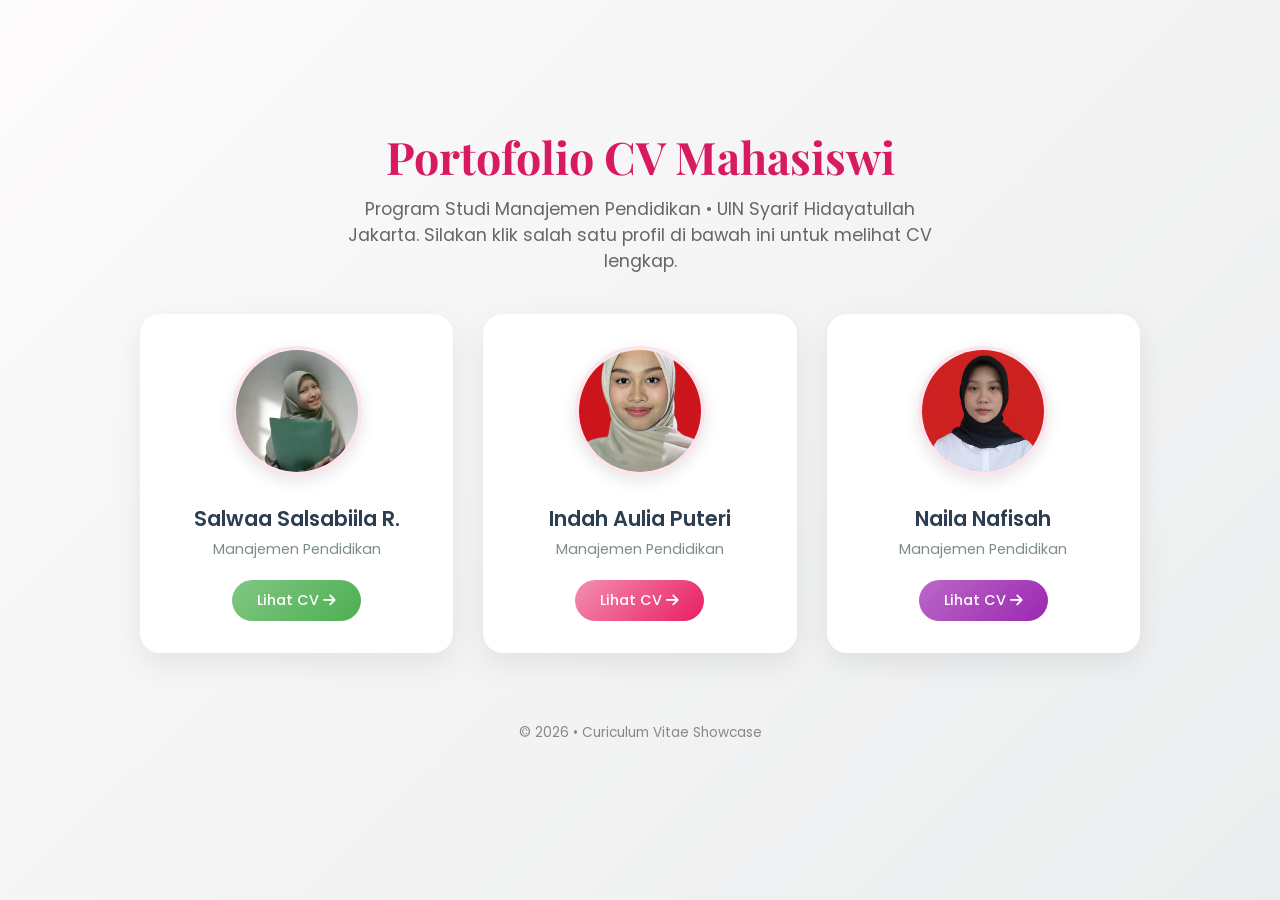
<file: index.html>
<!DOCTYPE html>
<html lang="id">
<head>
    <meta charset="UTF-8">
    <meta name="viewport" content="width=device-width, initial-scale=1.0">
    <title>Portofolio CV Mahasiswi Manajemen Pendidikan</title>
    <!-- Google Fonts & FontAwesome -->
    <link href="https://fonts.googleapis.com/css2?family=Poppins:wght@300;400;500;600;700&family=Playfair+Display:wght@600;700&display=swap" rel="stylesheet">
    <link rel="stylesheet" href="https://cdnjs.cloudflare.com/ajax/libs/font-awesome/6.4.0/css/all.min.css">
    <!-- Hubungkan ke file CSS -->
    <link rel="stylesheet" href="style.css">
</head>
<body>

    <!-- BERANDA -->
    <section id="beranda">
        <h1 class="hero-title">Portofolio CV Mahasiswi</h1>
        <p class="hero-subtitle">Program Studi Manajemen Pendidikan • UIN Syarif Hidayatullah Jakarta. Silakan klik salah satu profil di bawah ini untuk melihat CV lengkap.</p>
        
        <div class="profiles-container">
            <!-- Salwaa Card -->
            <div class="profile-card card-salwaa" onclick="showCV('salwaa')">
                <img src="images_salwaa.jpeg" alt="Salwaa Salsabiila Ramadhaani" class="profile-img" onerror="this.src='https://via.placeholder.com/130?text=Salwaa'">
                <h3 class="profile-name">Salwaa Salsabiila R.</h3>
                <p class="profile-role">Manajemen Pendidikan</p>
                <button class="btn-view">Lihat CV <i class="fas fa-arrow-right"></i></button>
            </div>

            <!-- Indah Card -->
            <div class="profile-card card-indah" onclick="showCV('indah')">
                <img src="images_indah.jpeg" alt="Indah Aulia Puteri" class="profile-img" onerror="this.src='https://via.placeholder.com/130?text=Indah'">
                <h3 class="profile-name">Indah Aulia Puteri</h3>
                <p class="profile-role">Manajemen Pendidikan</p>
                <button class="btn-view">Lihat CV <i class="fas fa-arrow-right"></i></button>
            </div>

            <!-- Naila Card -->
            <div class="profile-card card-naila" onclick="showCV('naila')">
                <img src="images_naila.jpeg" alt="Naila Nafisah" class="profile-img" onerror="this.src='https://via.placeholder.com/130?text=Naila'">
                <h3 class="profile-name">Naila Nafisah</h3>
                <p class="profile-role">Manajemen Pendidikan</p>
                <button class="btn-view">Lihat CV <i class="fas fa-arrow-right"></i></button>
            </div>
        </div>
        
        <footer style="margin-top: 40px;">&copy; 2026 • Curiculum Vitae Showcase</footer>
    </section>


    <!-- ==================== CV 1: SALWAA ==================== -->
    <section id="cv-salwaa" class="cv-section theme-salwaa">
        <button class="back-btn" onclick="goHome()"><i class="fas fa-arrow-left"></i> Kembali ke Beranda</button>
        
        <div class="cv-container">
            <div class="cv-header">
                <img src="images_salwaa.jpeg" alt="Salwaa" onerror="this.src='https://via.placeholder.com/140?text=Salwaa'">
                <div class="cv-header-info">
                    <h1>Salwaa Salsabiila Ramadhaani</h1>
                    <span class="cv-badge">Manajemen Pendidikan</span>
                </div>
            </div>
            
            <div class="cv-body">
                <div class="cv-column">
                    <h3>Kontak</h3>
                    <ul class="contact-list">
                        <li><i class="fas fa-envelope"></i> slwa.waa16@gmail.com</li>
                        <li><i class="fas fa-map-marker-alt"></i> Kutabumi, Ps. Kemis, Tangerang, Banten</li>
                        <li><i class="fas fa-phone"></i> +62 889-0609-0456</li>
                    </ul>

                    <h3>Tentang Saya</h3>
                    <p style="font-size: 0.88rem; color: #555; line-height: 1.6;">
                        Mahasiswa Manajemen Pendidikan semester 3 di UIN Syarif Hidayatullah Jakarta yang aktif dalam kegiatan sosial dan proyek sukarelawan (volunteer). Memiliki kemampuan adaptasi cepat, komunikasi baik, serta antusias tinggi untuk mempelajari hal baru.
                    </p>

                    <h3>Keahlian</h3>
                    <ul class="cv-list">
                        <li>Manajemen Waktu & Perencanaan</li>
                        <li>Komunikasi yang Baik</li>
                        <li>Kerja Tim & Kepemimpinan</li>
                        <li>Event Coordination</li>
                        <li>Basic Editing</li>
                    </ul>

                    <h3>Prestasi</h3>
                    <ul class="cv-list">
                        <li>Juara 1 Fashion Show Kab. Tangerang</li>
                        <li>Juara 2 Cerdas Cermat SD</li>
                        <li>Juara 2 Tari Saman Kab. Tasikmalaya</li>
                    </ul>
                </div>

                <div class="cv-column">
                    <h3>Pendidikan</h3>
                    <div class="cv-item">
                        <h4>UIN Syarif Hidayatullah Jakarta</h4>
                        <span>2025 – sekarang</span>
                    </div>
                    <div class="cv-item">
                        <h4>SMA IT Ummul Quro</h4>
                        <span>2022 – 2025</span>
                    </div>
                    <div class="cv-item">
                        <h4>SMP IT Al-Qudwah</h4>
                        <span>2019 – 2022</span>
                    </div>
                    <div class="cv-item">
                        <h4>MIS Sabilussalam</h4>
                        <span>2013 – 2019</span>
                    </div>
                    <div class="cv-item">
                        <h4>R.A Mufidah</h4>
                        <span>2011 – 2013</span>
                    </div>

                    <h3>Pengalaman Organisasi & Kepanitiaan</h3>
                    <ul class="cv-list">
                        <li>Sekretaris (2024/2025)</li>
                        <li>Ketua Klub Memanah (2023) & Anggota Aktif (2019–2021)</li>
                        <li>Ketua Asrama (2021/2022)</li>
                        <li>Anggota OSIS Divisi Bapenta (2023/2024)</li>
                        <li>Panitia LDKS, Language Fair, Maulid Nabi, dll.</li>
                    </ul>

                    <h3>Pengalaman Lainnya & Volunteer</h3>
                    <ul class="cv-list">
                        <li>Volunteer - Satu Langkah & Kreasi Semesta (2026)</li>
                        <li>Mengajar di SDIT ASDU (2025)</li>
                        <li>Pengabdian Masyarakat / Khidmah (2024)</li>
                        <li>Mengajar di MI Cikatomas & SDN Sadananya (2024)</li>
                    </ul>
                </div>
            </div>
        </div>
    </section>


    <!-- ==================== CV 2: INDAH ==================== -->
    <section id="cv-indah" class="cv-section theme-indah">
        <button class="back-btn" onclick="goHome()"><i class="fas fa-arrow-left"></i> Kembali ke Beranda</button>
        
        <div class="cv-container">
            <div class="cv-header">
                <img src="images_indah.jpeg" alt="Indah" onerror="this.src='https://via.placeholder.com/140?text=Indah'">
                <div class="cv-header-info">
                    <h1>Indah Aulia Puteri</h1>
                    <span class="cv-badge">Manajemen Pendidikan</span>
                </div>
            </div>
            
            <div class="cv-body">
                <div class="cv-column">
                    <h3>Informasi Pribadi</h3>
                    <ul class="contact-list">
                        <li><i class="fas fa-calendar-alt"></i> Jakarta, 3 April 2007</li>
                        <li><i class="fas fa-envelope"></i> indahap.347@gmail.com</li>
                        <li><i class="fas fa-phone"></i> 0881-0257-0674</li>
                        <li><i class="fas fa-map-marker-alt"></i> Jl. Intisari Raya Kalisari, Pasar Rebo, Jaktim</li>
                    </ul>

                    <h3>Profil Singkat</h3>
                    <p style="font-size: 0.88rem; color: #555; line-height: 1.6;">
                        Mahasiswi Manajemen Pendidikan UIN Syarif Hidayatullah Jakarta. Mampu mengembangkan keterampilan teknis dalam bidang pengembangan, memimpin tim, dan merumuskan solusi kegiatan.
                    </p>

                    <h3>Keahlian</h3>
                    <ul class="cv-list">
                        <li>Public Speaking</li>
                        <li>Problem Solving</li>
                        <li>Leadership</li>
                    </ul>

                    <h3>Organisasi</h3>
                    <ul class="cv-list">
                        <li>Sekretaris Karang Taruna Rt.003/09 Kalisari (2025-Sekarang)</li>
                        <li>Staf Dept. Kemahasiswaan & SDM HMPS Manajemen Pendidikan (2026)</li>
                        <li>Staf Biro Kaderisasi PMII Rayon MP (2026)</li>
                    </ul>
                </div>

                <div class="cv-column">
                    <h3>Pendidikan</h3>
                    <div class="cv-item">
                        <h4>UIN Syarif Hidayatullah Jakarta</h4>
                        <span>2025 – Sekarang</span>
                    </div>
                    <div class="cv-item">
                        <h4>SMAN 98 Jakarta</h4>
                        <span>2022 – 2025</span>
                    </div>
                    <div class="cv-item">
                        <h4>SMPN 184 Jakarta</h4>
                        <span>2019 – 2022</span>
                    </div>
                    <div class="cv-item">
                        <h4>MIN 18 Jakarta</h4>
                        <span>2013 – 2019</span>
                    </div>

                    <h3>Pengalaman & Prestasi Pilihan</h3>
                    <ul class="cv-list">
                        <li>Juara 1 Lomba Hadroh Se-DKI Jakarta (2026)</li>
                        <li>Moderator Pengukuhan HIPMI Banten (2026)</li>
                        <li>Mentor PBAK Prodi Manajemen Pendidikan (2026)</li>
                        <li>Juara 1 Lomba Hadroh Se-Jabodetabek (2025)</li>
                        <li>Ketua Pelaksana HUT RI Karang Taruna (2024-2025)</li>
                        <li>Juara 1 Lomba Saritilawah (2024)</li>
                        <li>Juara Umum Pasukan Pengibar Se-Jabodetabek (2020)</li>
                    </ul>
                </div>
            </div>
        </div>
    </section>


    <!-- ==================== CV 3: NAILA ==================== -->
    <section id="cv-naila" class="cv-section theme-naila">
        <button class="back-btn" onclick="goHome()"><i class="fas fa-arrow-left"></i> Kembali ke Beranda</button>
        
        <div class="cv-container">
            <div class="cv-header">
                <img src="images_naila.jpeg" alt="Naila" onerror="this.src='https://via.placeholder.com/140?text=Naila'">
                <div class="cv-header-info">
                    <h1>Naila Nafisah</h1>
                    <span class="cv-badge">Manajemen Pendidikan</span>
                </div>
            </div>
            
            <div class="cv-body">
                <div class="cv-column">
                    <h3>Kontak</h3>
                    <ul class="contact-list">
                        <li><i class="fas fa-envelope"></i> nailanaf21@gmail.com</li>
                        <li><i class="fas fa-map-marker-alt"></i> Kemanggisan Grogol, Jakarta Barat</li>
                        <li><i class="fas fa-phone"></i> 081385283569</li>
                    </ul>

                    <h3>Profil</h3>
                    <p style="font-size: 0.88rem; color: #555; line-height: 1.6;">
                        Mahasiswa Manajemen Pendidikan UIN Jakarta yang adaptif dan berorientasi pada hasil. Memiliki pengalaman nyata dalam manajemen operasional acara, administrasi organisasi, serta konsep visual kreatif.
                    </p>

                    <h3>Kemampuan</h3>
                    <ul class="cv-list">
                        <li>Pengolahan Data & Dokumen</li>
                        <li>Penyusunan Proposal & Surat Resmi</li>
                        <li>Komunikasi & Negosiasi</li>
                        <li>Microsoft Office</li>
                    </ul>

                    <h3>Pendidikan</h3>
                    <div class="cv-item">
                        <h4>UIN Syarif Hidayatullah Jakarta</h4>
                        <span>2025 – sekarang</span>
                    </div>
                    <div class="cv-item">
                        <h4>MAN 22 Jakarta Barat</h4>
                        <span>2022 – 2025</span>
                    </div>
                    <div class="cv-item">
                        <h4>MTsN 12 Jakarta</h4>
                        <span>2019 – 2022</span>
                    </div>
                    <div class="cv-item">
                        <h4>SDN Palmerah 19 Pagi</h4>
                        <span>2013 – 2019</span>
                    </div>
                </div>

                <div class="cv-column">
                    <h3>Pengalaman & Prestasi</h3>
                    <div class="cv-item">
                        <h4>Staf Divisi Konsumsi PBAK MP UIN Jakarta</h4>
                        <span>Agustus 2026</span>
                    </div>
                    <div class="cv-item">
                        <h4>Staf Divisi Acara Campus Expo MAN 22 Jakarta</h4>
                        <span>Desember 2025</span>
                    </div>
                    <div class="cv-item">
                        <h4>Sekretaris Ekstrakurikuler Ratoh Jaroe MAN 22 Jakarta</h4>
                        <span>Desember 2023 – Desember 2024</span>
                        <p style="font-size: 0.83rem; color: #666; margin-top: 4px;">Mengelola administrasi, dokumentasi, surat-menyurat, serta koordinasi penampilan tim di Asrama Haji Jakarta.</p>
                    </div>
                    <div class="cv-item">
                        <h4>Staf Divisi Desain Gathering Night MAN 22</h4>
                        <span>Februari 2024</span>
                    </div>
                    <div class="cv-item">
                        <h4>Staf Divisi Perkap Hari Guru MAN 22</h4>
                        <span>November 2023</span>
                    </div>
                    <div class="cv-item">
                        <h4>Juara Harapan 2 OSN Bidang IPA Kec.</h4>
                        <span>2018</span>
                    </div>
                </div>
            </div>
        </div>
    </section>

    <!-- Hubungkan ke file JavaScript -->
    <script src="script.js"></script>
</body>
</html>
</file>
<file: style.css>
:root {
    --transition: all 0.4s cubic-bezier(0.4, 0, 0.2, 1);
}

* {
    margin: 0;
    padding: 0;
    box-sizing: border-box;
    font-family: 'Poppins', sans-serif;
}

body {
    background: linear-gradient(135deg, #fdfbfb 0%, #ebedee 100%);
    color: #333;
    min-height: 100vh;
}

/* --- BERANDA STYLING --- */
#beranda {
    display: flex;
    flex-direction: column;
    align-items: center;
    justify-content: center;
    min-height: 100vh;
    padding: 40px 20px;
    text-align: center;
}

.hero-title {
    font-family: 'Playfair Display', serif;
    font-size: 2.8rem;
    color: #d81b60;
    margin-bottom: 10px;
    font-weight: 700;
}

.hero-subtitle {
    font-size: 1.1rem;
    color: #666;
    margin-bottom: 40px;
    max-width: 600px;
}

.profiles-container {
    display: grid;
    grid-template-columns: repeat(auto-fit, minmax(280px, 1fr));
    gap: 30px;
    max-width: 1000px;
    width: 100%;
}

.profile-card {
    background: white;
    border-radius: 20px;
    padding: 30px 20px;
    box-shadow: 0 10px 30px rgba(0,0,0,0.08);
    transition: var(--transition);
    cursor: pointer;
    position: relative;
    overflow: hidden;
    border: 2px solid transparent;
}

.profile-card:hover {
    transform: translateY(-8px);
    box-shadow: 0 15px 35px rgba(216, 27, 96, 0.15);
}

.profile-card.salwaa:hover { border-color: #81c784; }
.profile-card.indah:hover { border-color: #f48fb1; }
.profile-card.naila:hover { border-color: #ba68c8; }

.profile-img {
    width: 130px;
    height: 130px;
    border-radius: 50%;
    object-fit: cover;
    margin-bottom: 20px;
    border: 4px solid #fce4ec;
    box-shadow: 0 5px 15px rgba(0,0,0,0.1);
}

.profile-name {
    font-size: 1.3rem;
    font-weight: 600;
    color: #2c3e50;
    margin-bottom: 5px;
}

.profile-role {
    font-size: 0.9rem;
    color: #7f8c8d;
    margin-bottom: 20px;
}

.btn-view {
    padding: 10px 25px;
    border-radius: 25px;
    border: none;
    font-weight: 500;
    cursor: pointer;
    color: white;
    transition: var(--transition);
    font-size: 0.9rem;
}

.card-salwaa .btn-view { background: linear-gradient(135deg, #81c784, #4caf50); }
.card-indah .btn-view { background: linear-gradient(135deg, #f48fb1, #e91e63); }
.card-naila .btn-view { background: linear-gradient(135deg, #ba68c8, #9c27b0); }

.btn-view:hover {
    opacity: 0.9;
    transform: scale(1.05);
}

/* --- CV VIEW CONTAINER --- */
.cv-section {
    display: none;
    padding: 40px 20px;
    max-width: 900px;
    margin: 0 auto;
    animation: fadeIn 0.5s ease-in-out;
}

@keyframes fadeIn {
    from { opacity: 0; transform: translateY(20px); }
    to { opacity: 1; transform: translateY(0); }
}

.back-btn {
    display: inline-flex;
    align-items: center;
    gap: 8px;
    padding: 8px 18px;
    background: white;
    border: none;
    border-radius: 20px;
    box-shadow: 0 4px 12px rgba(0,0,0,0.08);
    cursor: pointer;
    font-weight: 500;
    margin-bottom: 25px;
    transition: var(--transition);
}

.back-btn:hover {
    background: #f8f9fa;
    transform: translateX(-3px);
}

/* CV Box Template */
.cv-container {
    background: white;
    border-radius: 20px;
    box-shadow: 0 10px 40px rgba(0,0,0,0.08);
    overflow: hidden;
}

/* --- THEME 1: SALWAA (Sage Green) --- */
.theme-salwaa .cv-header {
    background: linear-gradient(135deg, #2e5a44, #1e3d2b);
    color: white;
    padding: 40px;
    display: flex;
    align-items: center;
    gap: 30px;
    flex-wrap: wrap;
}
.theme-salwaa .cv-badge { background: #81c784; color: #1e3d2b; }
.theme-salwaa h2, .theme-salwaa h3 { color: #2e5a44; }
.theme-salwaa .cv-body { border-top: 5px solid #81c784; }

/* --- THEME 2: INDAH (Rose Pink) --- */
.theme-indah .cv-header {
    background: linear-gradient(135deg, #ad1457, #880e4f);
    color: white;
    padding: 40px;
    display: flex;
    align-items: center;
    gap: 30px;
    flex-wrap: wrap;
}
.theme-indah .cv-badge { background: #f48fb1; color: #880e4f; }
.theme-indah h2, .theme-indah h3 { color: #ad1457; }
.theme-indah .cv-body { border-top: 5px solid #f48fb1; }

/* --- THEME 3: NAILA (Lilac) --- */
.theme-naila .cv-header {
    background: linear-gradient(135deg, #6a1b9a, #4a148c);
    color: white;
    padding: 40px;
    display: flex;
    align-items: center;
    gap: 30px;
    flex-wrap: wrap;
}
.theme-naila .cv-badge { background: #ba68c8; color: #4a148c; }
.theme-naila h2, .theme-naila h3 { color: #6a1b9a; }
.theme-naila .cv-body { border-top: 5px solid #ba68c8; }

/* CV Common Layout */
.cv-header img {
    width: 140px;
    height: 140px;
    border-radius: 50%;
    object-fit: cover;
    border: 4px solid rgba(255,255,255,0.8);
}

.cv-header-info h1 {
    font-size: 2rem;
    margin-bottom: 5px;
    font-family: 'Playfair Display', serif;
}

.cv-badge {
    display: inline-block;
    padding: 5px 15px;
    border-radius: 15px;
    font-size: 0.85rem;
    font-weight: 600;
    margin-top: 8px;
}

.cv-body {
    padding: 40px;
    display: grid;
    grid-template-columns: 1fr 1.5fr;
    gap: 30px;
}

@media(max-width: 768px) {
    .cv-body { grid-template-columns: 1fr; }
    .cv-header { text-align: center; justify-content: center; }
}

.cv-column h3 {
    font-size: 1.1rem;
    border-bottom: 2px solid #eee;
    padding-bottom: 8px;
    margin-bottom: 15px;
    margin-top: 25px;
}

.cv-column h3:first-child {
    margin-top: 0;
}

.cv-item {
    margin-bottom: 15px;
}

.cv-item h4 {
    font-size: 0.95rem;
    font-weight: 600;
    color: #333;
}

.cv-item span, .cv-item p {
    font-size: 0.88rem;
    color: #666;
}

.cv-list {
    list-style: none;
    padding-left: 0;
}

.cv-list li {
    position: relative;
    padding-left: 18px;
    margin-bottom: 8px;
    font-size: 0.88rem;
    color: #555;
}

.cv-list li::before {
    content: "•";
    position: absolute;
    left: 0;
    color: inherit;
    font-weight: bold;
}

.contact-list {
    list-style: none;
    margin-top: 10px;
}

.contact-list li {
    display: flex;
    align-items: center;
    gap: 10px;
    font-size: 0.88rem;
    margin-bottom: 8px;
    color: #555;
    word-break: break-all;
}

.contact-list i {
    width: 16px;
}

footer {
    text-align: center;
    padding: 30px;
    font-size: 0.85rem;
    color: #888;
}
</file>
